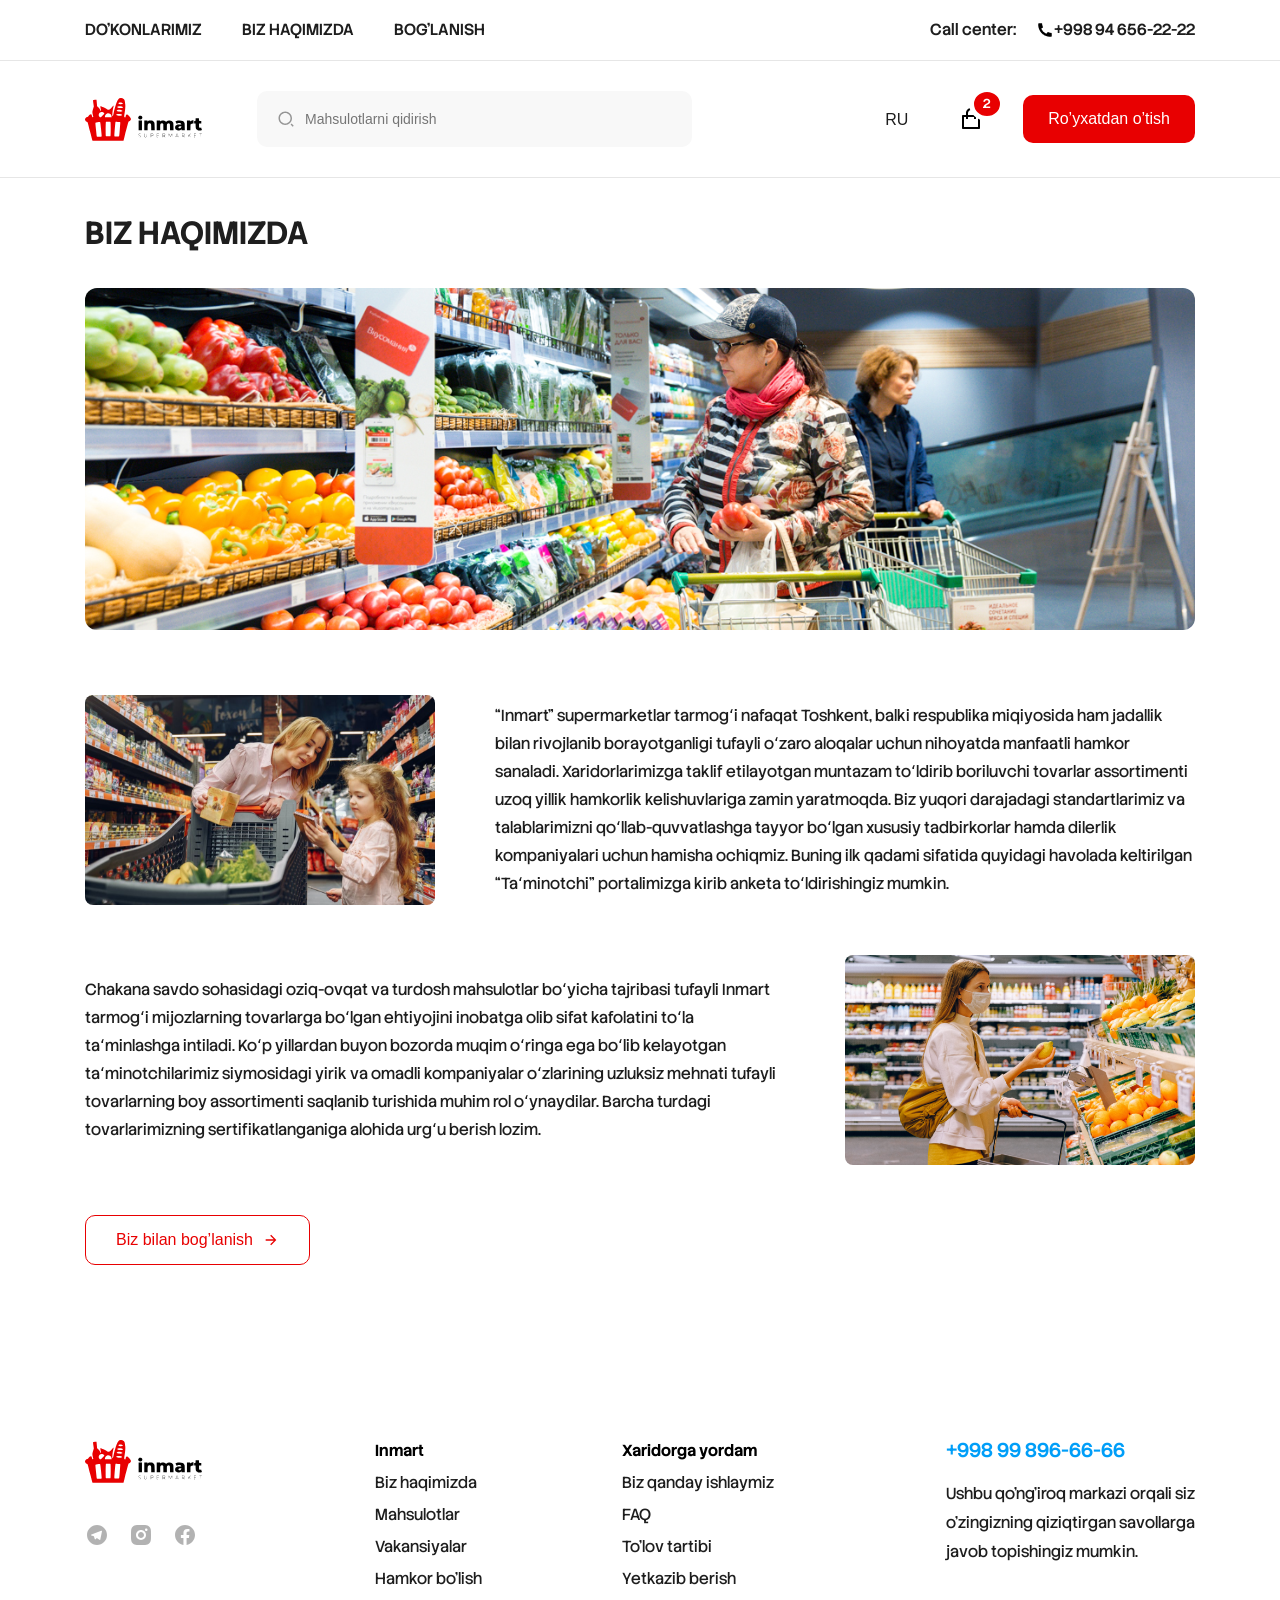
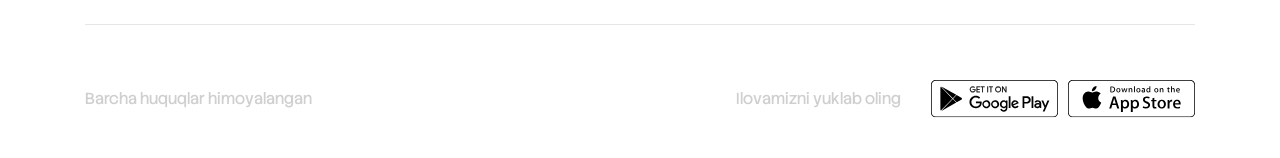
<file: pages/about.html>
<!DOCTYPE html>
<html lang="en">

<head>
    <meta charset="UTF-8">
    <meta name="viewport" content="width=device-width, initial-scale=1.0">
    <title>Inmart (Biz haqimizda)</title>
    <link rel="icon" href="../icons/icon.svg" type="image/svg+xml">

    <link rel="preconnect" href="https://fonts.googleapis.com">
    <link rel="preconnect" href="https://fonts.gstatic.com" crossorigin>
    <link href="https://fonts.googleapis.com/css2?family=Stack+Sans+Headline:wght@200..700&display=swap"
        rel="stylesheet">

    <link rel="stylesheet" href="../css/main.css">
    <link rel="stylesheet" href="../css/media.css">
</head>

<body>

    <div class="wrapper">

        <header class="header">
            <div class="container">
                <div class="header__top">

                    <ul class="header__top-menu">
                        <li class="header__top-menu-item">
                            <a href="../pages/info.html">Do’konlarimiz</a>
                        </li>
                        <li class="header__top-menu-item">
                            <a href="../pages/about.html">Biz haqimizda</a>
                        </li>
                        <li class="header__top-menu-item">
                            <a href="../pages/contact.html">Bog’lanish</a>
                        </li>
                    </ul>
                    <div class="header__top-contact">
                        <span>Call center:</span>
                        <a href="tel:998946562222">
                            <img src="../icons/header_top-icon.png" alt="header_top-icon.png">
                            +998 94 656-22-22
                        </a>
                    </div>
                </div>
            </div>

            <div class="header_bottom-len"></div>

            <div class="container">
                <div class="header__bottom">
                    <div class="container">
                        <div class="header__bottom--left">
                            <div class="header__bottom-logo">
                                <a href="../index.html">
                                    <img src="../images/logo.svg" alt="logo.svg">
                                </a>
                            </div>
                            <div class="header__bottom--left-serch">
                                <img src="../icons/serch.svg" alt="serch.svg">
                                <input type="text" placeholder="Mahsulotlarni qidirish">
                            </div>

                        </div>
                        <div class="header__bottom--right">
                            <select id="RU">
                                <option value="RU">Ru</option>
                                <option value="UZ">Uz</option>
                                <option value="EN">En</option>
                            </select>
                            <a href="#" class="header__bottom--right-basket">
                                <span>2</span>
                                <img src="../icons/karzinka.svg" alt="karzinka.svg">
                            </a>
                            <button class="header__bottom--right-button">Ro’yxatdan o’tish</button>
                            <div class="hamburger">
                                <img src="../icons/hamburger.svg" alt="hamburger.svg">
                            </div>
                        </div>
                    </div>

                </div>
            </div>

            <div class="header_bottom-len"></div>
        </header>

        <section class="info">
            <div class="container">
                <h2 class="info_title">Biz haqimizda</h2>

                <div class="info_main">
                    <img src="../images/about_page_main.svg" alt="about_1.svg">
                </div>

                <div class="info_wrapper">
                    <img src="../images/about_page_1.svg" alt="about_page_1.svg">

                    <div class="info_text">“Inmart” supermarketlar tarmogʻi nafaqat Toshkent, balki respublika
                        miqiyosida ham jadallik bilan rivojlanib borayotganligi tufayli oʻzaro aloqalar uchun nihoyatda
                        manfaatli hamkor sanaladi. Xaridorlarimizga taklif etilayotgan muntazam toʻldirib boriluvchi
                        tovarlar assortimenti uzoq yillik hamkorlik kelishuvlariga zamin yaratmoqda. Biz yuqori
                        darajadagi standartlarimiz va talablarimizni qoʻllab-quvvatlashga tayyor boʻlgan xususiy
                        tadbirkorlar hamda dilerlik kompaniyalari uchun hamisha ochiqmiz. Buning ilk qadami sifatida
                        quyidagi havolada keltirilgan “Taʻminotchi” portalimizga kirib anketa toʻldirishingiz mumkin.
                    </div>
                </div>

                <div class="info_wrapper">
                    <div class="info_text">Chakana savdo sohasidagi oziq-ovqat va turdosh mahsulotlar boʻyicha tajribasi
                        tufayli Inmart tarmogʻi mijozlarning tovarlarga boʻlgan ehtiyojini inobatga olib sifat
                        kafolatini toʻla taʻminlashga intiladi. Koʻp yillardan buyon bozorda muqim oʻringa ega boʻlib
                        kelayotgan taʻminotchilarimiz siymosidagi yirik va omadli kompaniyalar oʻzlarining uzluksiz
                        mehnati tufayli tovarlarning boy assortimenti saqlanib turishida muhim rol oʻynaydilar. Barcha
                        turdagi tovarlarimizning sertifikatlanganiga alohida urgʻu berish lozim.</div>

                    <img src="../images/about_page_2.svg" alt="about_page_1.svg">
                </div>

                <a href="https://t.me/nex_sms_support"> <button class="info_button">
                        Biz bilan bog’lanish
                        <img src="../icons/button_icon.svg" alt="button_icon.svg">
                    </button></a>
            </div>
        </section>

        <footer class="footer">
            <div class="footer__top">
                <div class="container">
                    <div class="footer__top-left">
                        <div class="footer__top-left--logo">
                            <a href="#">
                                <img src="../images/logo.svg" alt="logo.svg">
                            </a>
                        </div>
                        <div class="footer__top-left--networks">
                            <a href="#">
                                <img src="../icons/footer_1.svg" alt="footer_facebook.svg">
                            </a>
                            <a href="#">
                                <img src="../icons/footer_2.svg" alt="footer_instagram.svg">
                            </a>
                            <a href="#">
                                <img src="../icons/footer_3.svg" alt="footer_telegram.svg">
                            </a>
                        </div>
                    </div>
                    <div class="footer__top-middle">
                        <ul>
                            <li>Inmart</li>
                            <li class="footer__top-middle--link">
                                <a href="../pages/about.html">Biz haqimizda</a>
                            </li>
                            <li class="footer__top-middle--link">
                                <a href="../pages/products.html">Mahsulotlar</a>
                            </li>
                            <li class="footer__top-middle--link">
                                <a href="#">Vakansiyalar</a>
                            </li>
                            <li class="footer__top-middle--link">
                                <a href="#">Hamkor bo’lish</a>
                            </li>

                        </ul>

                        <ul>
                            <li>Xaridorga yordam</li>
                            <li class="footer__top-middle--link">
                                <a href="#">Biz qanday ishlaymiz</a>
                            </li>
                            <li class="footer__top-middle--link">
                                <a href="#">FAQ</a>
                            </li>
                            <li class="footer__top-middle--link">
                                <a href="#">To’lov tartibi</a>
                            </li>
                            <li class="footer__top-middle--link">
                                <a href="#">Yetkazib berish</a>
                            </li>
                        </ul>
                    </div>

                    <div class="footer__top-right">
                        <a href="tel:+998998966666">+998 99 896-66-66</a>
                        <div class="footer__top-right--text">Ushbu qo’ng’iroq markazi orqali siz <br> o’zingizning
                            qiziqtirgan savollarga <br> javob topishingiz mumkin.</div>
                    </div>
                </div>
            </div>
            <div class="footer__bottom">
                <div class="container">
                    <div class="footer__bottom--left">
                        Barcha huquqlar himoyalangan
                    </div>
                    <div class="footer__bottom--right">
                        <a href="#" class="footer__bottom--right-info">Ilovamizni yuklab oling</a>
                        <a href="#">
                            <img src="../icons/about_1.svg" alt="about_1.svg">
                        </a>
                        <a href="#">
                            <img src="../icons/about_2.svg" alt="about_2.svg">
                        </a>
                    </div>
                </div>
            </div>
        </footer>
    </div>
</body>

</html>
</file>
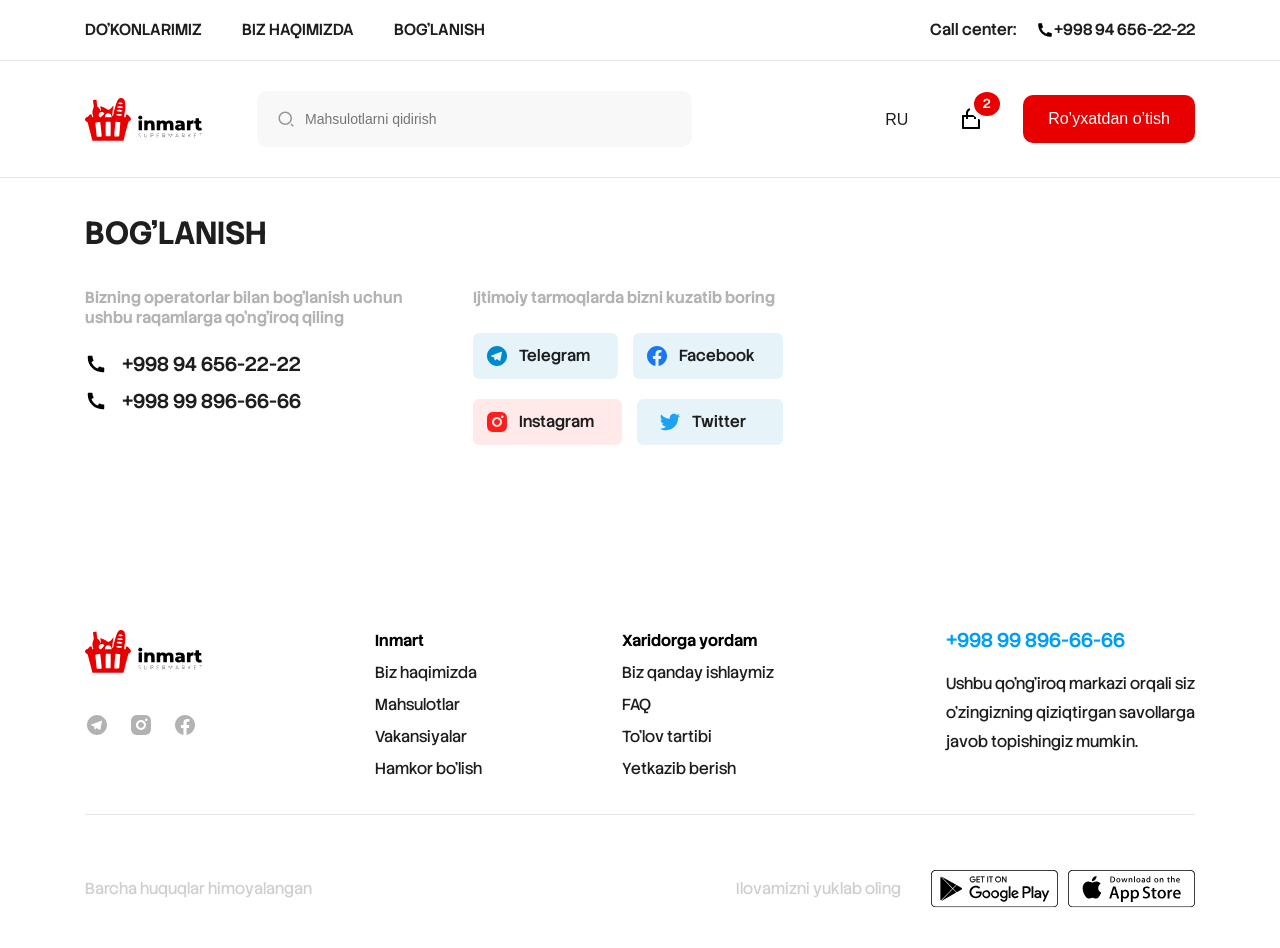
<file: pages/contact.html>
<!DOCTYPE html>
<html lang="en">
    <head>
        <meta charset="UTF-8">
        <meta name="viewport" content="width=device-width, initial-scale=1.0">
        <title>Inmart (BOG’LANISH)</title>
        <link rel="icon" href="../icons/icon.svg" type="image/svg+xml">

        <link rel="preconnect" href="https://fonts.googleapis.com">
        <link rel="preconnect" href="https://fonts.gstatic.com" crossorigin>
        <link href="https://fonts.googleapis.com/css2?family=Stack+Sans+Headline:wght@200..700&display=swap" rel="stylesheet">


        <link rel="stylesheet" href="../css/main.css">
        <link rel="stylesheet" href="../css/media.css">
    </head>
    <body>
       
        <div class="wrapper">


            <header class="header">
                <div class="container">
                    <div class="header__top">
                        <ul class="header__top-menu">
                            <li class="header__top-menu-item">
                                <a href="../pages/info.html">Do’konlarimiz</a>
                            </li>
                            <li class="header__top-menu-item">
                                <a href="../pages/about.html">Biz haqimizda</a>
                            </li>
                            <li class="header__top-menu-item">
                                <a href="../pages/contact.html">Bog’lanish</a>
                            </li>
                        </ul>
                        <div class="header__top-contact">
                            <span>Call center:</span>
                            <a href="tel:998946562222">
                                <img src="../icons/header_top-icon.png" alt="header_top-icon.png">
                                +998 94 656-22-22
                            </a>
                        </div>
                    </div>
                </div>

                <div class="header_bottom-len"></div>
                
                <div class="container">
                    <div class="header__bottom">
                        <div class="container">
                            <div class="header__bottom--left">
                                <div class="header__bottom-logo">
                                    <a href="../index.html">
                                        <img src="../images/logo.svg" alt="logo.svg">
                                    </a>
                                </div>
                                <div class="header__bottom--left-serch">
                                    <img src="../icons/serch.svg" alt="serch.svg">
                                    <input type="text" placeholder="Mahsulotlarni qidirish">
                                </div>
                                
                            </div>
                            <div class="header__bottom--right">
                                <select id="RU">
                                    <option value="RU">Ru</option>
                                    <option value="UZ">Uz</option>
                                    <option value="EN">En</option>
                                </select>
                                <a href="#" class= "header__bottom--right-basket">
                                    <span>2</span>
                                    <img src="../icons/karzinka.svg" alt="karzinka.svg">
                                </a>
                                <button class="header__bottom--right-button">Ro’yxatdan o’tish</button>

                                <div class="hamburger">
                                    <a href="#">
                                        <img src="../icons/hamburger.svg" alt="hamburger.svg">
                                    </a>
                                </div>
                            </div>
                        </div>
                        
                    </div>
                </div>

                <div class="header_bottom-len"></div>
            </header>


            <section class="contact">
                <div class="container">
                    <h2 class="info_title">BOG’LANISH</h2>

                    <div class="contact_wrapper">
                        <div class="contact_left">
                            <div class="contact_left-name">Bizning operatorlar bilan bog’lanish uchun <br> ushbu raqamlarga qo’ng’iroq qiling</div>

                            <ul>
                                <li>
                                    <a href="tel:+998946562222">
                                        <img src="../icons/contact_phone.svg" alt="contact_phone.svg">
                                        +998 94 656-22-22
                                    </a>
                                </li>
                                <li>
                                    <a href="tel:+998998966666">
                                        <img src="../icons/contact_phone.svg" alt="contact_phone.svg">
                                        +998 99 896-66-66
                                    </a>
                                </li>
                            </ul>
                        </div>
                        <div class="contact_right">
                            <div class="contact_left-name">Ijtimoiy tarmoqlarda bizni kuzatib boring</div>

                            <div class="contact_right-blog">
                                <ul>
                                    <li class="contact_right-blog--item">
                                        <a href="https://t.me/nex_sms_support">
                                            <img src="../icons/contact_1.svg" alt="footer_facebook.svg">
                                            Telegram
                                        </a>
                                    </li>
                                    <li class="contact_right-blog--item">
                                        <a href="https://www.facebook.com/?locale=ru_RU"><img src="../icons/contact_2.svg" alt="footer_instagram.svg">Facebook</a>
                                    </li>  
                                </ul>
                                <ul>
                                    <li class="contact_right-blog--item red">
                                        <a href="https://www.instagram.com/accounts/login/?next=https%3A%2F%2Fwww.instagram.com%2Fdirect%2Finbox%2F%3F__coig_login%3D1#">
                                            <img src="../icons/contact_3.svg" alt="contact_3.svg">
                                            Instagram
                                        </a>
                                    </li>
                                    <li class="contact_right-blog--item">
                                        <a href="https://x.com/">
                                            <img src="../icons/contact_4.svg" alt="contact_4.svg">
                                            Twitter
                                        </a>
                                    </li>
                                </ul>
                            </div>
                        </div>
                    </div>
                    
                </div>
            </section>

            <footer class="footer">
                <div class="footer__top">
                    <div class="container">
                        <div class="footer__top-left">
                            <div class="footer__top-left--logo">
                                <a href="#">
                                    <img src="../images/logo.svg" alt="logo.svg">
                                </a>
                            </div>
                            <div class="footer__top-left--networks">
                                <a href="#">
                                    <img src="../icons/footer_1.svg" alt="footer_facebook.svg">
                                </a>
                                <a href="#">
                                    <img src="../icons/footer_2.svg" alt="footer_instagram.svg">
                                </a>
                                <a href="#">
                                    <img src="../icons/footer_3.svg" alt="footer_telegram.svg">
                                </a>
                            </div>
                        </div>
                        <div class="footer__top-middle">
                            <ul>
                                <li>Inmart</li>
                                <li class="footer__top-middle--link">
                                    <a href="../pages/about.html">Biz haqimizda</a>
                                </li>
                                <li class="footer__top-middle--link">
                                    <a href="../pages/products.html">Mahsulotlar</a>
                                </li>
                                <li class="footer__top-middle--link">
                                    <a href="#">Vakansiyalar</a>
                                </li>
                                <li class="footer__top-middle--link">
                                    <a href="#">Hamkor bo’lish</a>
                                </li>
                                
                            </ul>

                            <ul>
                                <li>Xaridorga yordam</li>
                                <li class="footer__top-middle--link">
                                    <a href="#">Biz qanday ishlaymiz</a>
                                </li>
                                <li class="footer__top-middle--link">
                                    <a href="#">FAQ</a>
                                </li>
                                <li class="footer__top-middle--link">
                                    <a href="#">To’lov tartibi</a>
                                </li>
                                <li class="footer__top-middle--link">
                                    <a href="#">Yetkazib berish</a>
                                </li>
                            </ul>
                        </div>

                        <div class="footer__top-right">
                            <a href="tel:+998998966666">+998 99 896-66-66</a>
                            <div class="footer__top-right--text">Ushbu qo’ng’iroq markazi orqali siz <br> o’zingizning qiziqtirgan savollarga <br> javob topishingiz mumkin.</div>
                        </div>
                    </div>
                </div>
                <div class="footer__bottom">
                    <div class="container">
                        <div class="footer__bottom--left">
                            Barcha huquqlar himoyalangan
                        </div>
                        <div class="footer__bottom--right">
                            <a href="#" class="footer__bottom--right-info">Ilovamizni yuklab oling</a>
                            <a href="#">
                                <img src="../icons/about_1.svg" alt="about_1.svg">
                            </a>
                            <a href="#">
                                <img src="../icons/about_2.svg" alt="about_2.svg">
                            </a>
                        </div>
                    </div>
                </div>
            </footer>
        </div>
    </body>
</html>
</file>
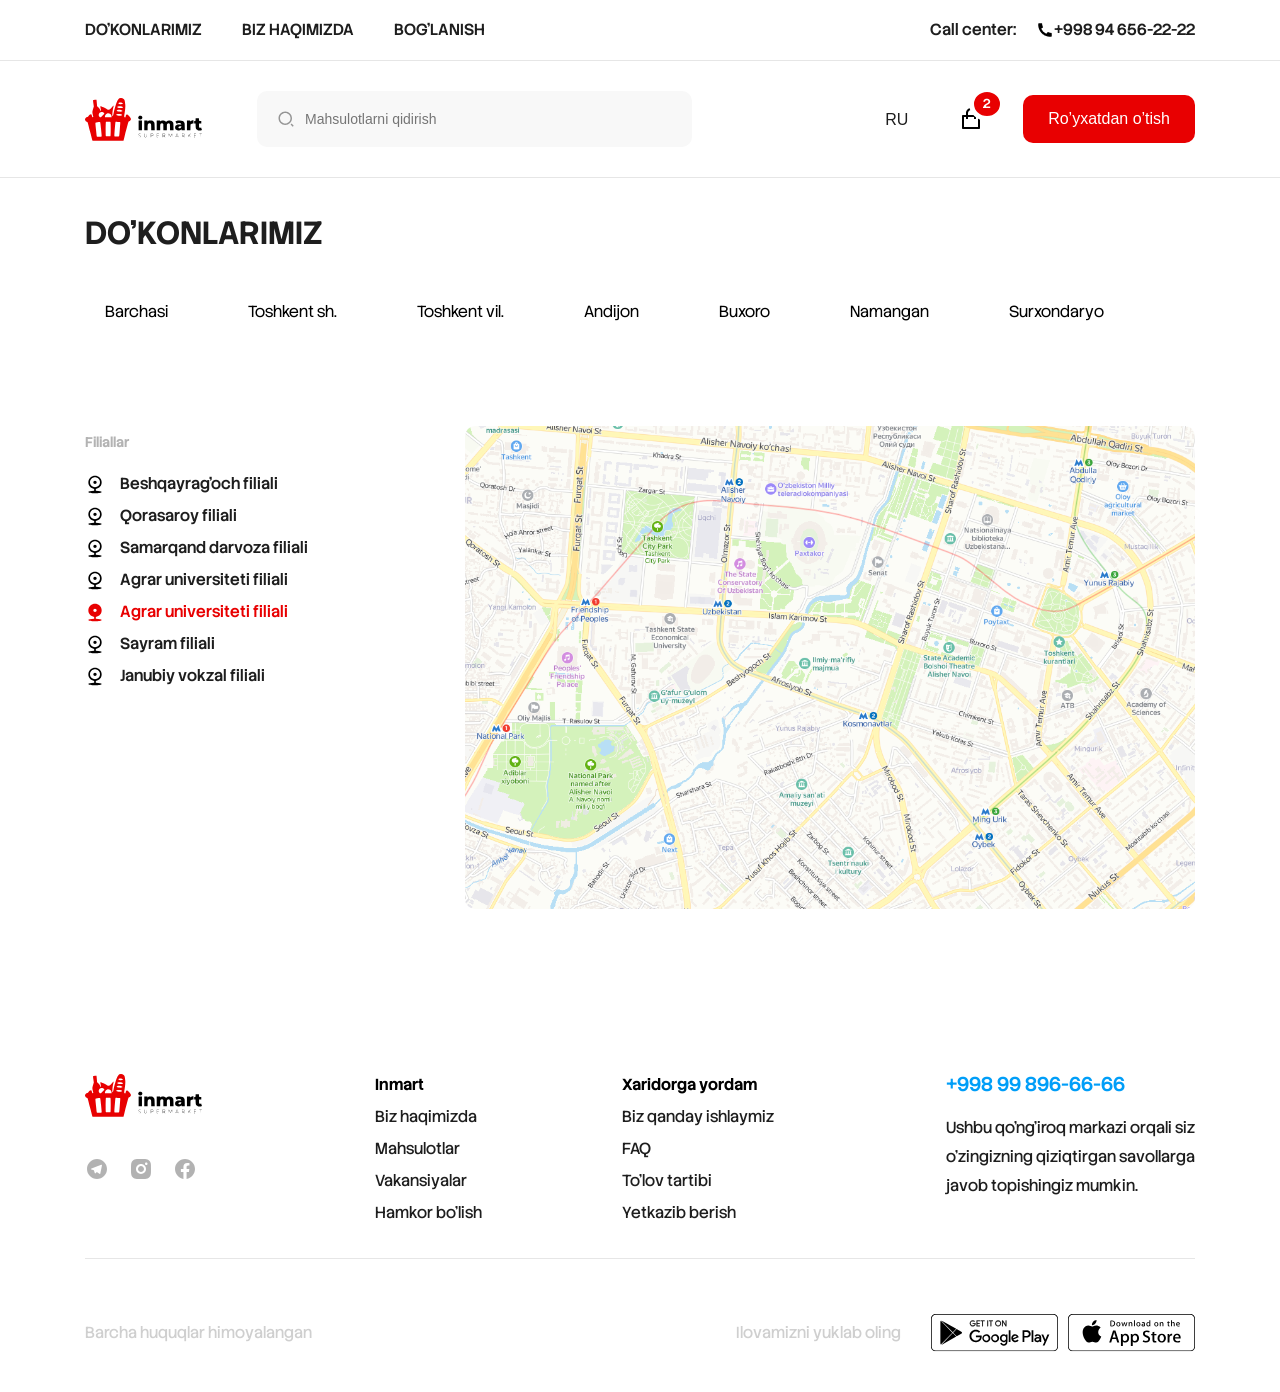
<file: pages/info.html>
<!DOCTYPE html>
<html lang="en">
    <head>
        <meta charset="UTF-8">
        <meta name="viewport" content="width=device-width, initial-scale=1.0">
        <title>Inmart (DO’KONLARIMIZ)</title>
        <link rel="icon" href="../icons/icon.svg" type="image/svg+xml">

        <link rel="preconnect" href="https://fonts.googleapis.com">
        <link rel="preconnect" href="https://fonts.gstatic.com" crossorigin>
        <link href="https://fonts.googleapis.com/css2?family=Stack+Sans+Headline:wght@200..700&display=swap" rel="stylesheet">

        <link rel="stylesheet" href="../css/main.css">
        <link rel="stylesheet" href="../css/media.css">
    </head>
    <body>
       
        <div class="wrapper">

            <header class="header">
                <div class="container">
                    <div class="header__top">
                        
                        <ul class="header__top-menu">
                            <li class="header__top-menu-item">
                                <a href="../pages/info.html">Do’konlarimiz</a>
                            </li>
                            <li class="header__top-menu-item">
                                <a href="../pages/about.html">Biz haqimizda</a>
                            </li>
                            <li class="header__top-menu-item">
                                <a href="../pages/contact.html">Bog’lanish</a>
                            </li>
                        </ul>
                        <div class="header__top-contact">
                            <span>Call center:</span>
                            <a href="tel:998946562222">
                                <img src="../icons/header_top-icon.png" alt="header_top-icon.png">
                                +998 94 656-22-22
                            </a>
                        </div>
                    </div>
                </div>

                <div class="header_bottom-len"></div>
                
                <div class="container">
                    <div class="header__bottom">
                        <div class="container">
                            <div class="header__bottom--left">
                                <div class="header__bottom-logo">
                                    <a href="../index.html">
                                        <img src="../images/logo.svg" alt="logo.svg">
                                    </a>
                                </div>
                                <div class="header__bottom--left-serch">
                                    <img src="../icons/serch.svg" alt="serch.svg">
                                    <input type="text" placeholder="Mahsulotlarni qidirish">
                                </div>
                                
                            </div>
                            <div class="header__bottom--right">
                                <select id="RU">
                                    <option value="RU">Ru</option>
                                    <option value="UZ">Uz</option>
                                    <option value="EN">En</option>
                                </select>
                                <a href="#" class= "header__bottom--right-basket">
                                    <span>2</span>
                                    <img src="../icons/karzinka.svg" alt="karzinka.svg">
                                </a>
                                <button class="header__bottom--right-button">Ro’yxatdan o’tish</button>

                                <div class="hamburger">
                                    <a href="#">
                                        <img src="../icons/hamburger.svg" alt="hamburger.svg">
                                    </a>
                                </div>
                            </div>
                        </div>
                        
                    </div>
                </div>

                <div class="header_bottom-len"></div>
            </header>

            <section class="map">
                <div class="container">
                    <h2 class="info_title">DO’KONLARIMIZ</h2>

                    <section class="tab"> 
                        <div class="container">
                            <ul>
                                <li>
                                    <a href="#" class="active">Barchasi</a>
                                </li>
                                <li>
                                    <a href="#">Toshkent sh.</a>
                                </li>
                                <li>
                                    <a href="#">Toshkent vil.</a>
                                </li>
                                <li>
                                    <a href="#">Andijon</a>
                                </li>
                                <li>
                                    <a href="#">Buxoro</a>
                                </li>
                                <li>
                                    <a href="#">Namangan</a>
                                </li>
                                <li>
                                    <a href="#">Surxondaryo</a>
                                </li>
                            </ul>
                        </div>
                    </section>

                    <div class="map__wrapper">
                        <div class="map_left">
                            <div class="map_left-name">Filiallar</div>
                            <ul>
                                <li>
                                    <a href="#">
                                        <img src="../icons/map_icon.svg" alt="map_icon.svg">
                                        Beshqayrag’och filiali
                                    </a>
                                </li>
                                <li>
                                    <a href="#">
                                        <img src="../icons/map_icon.svg" alt="map_icon.svg">
                                        Qorasaroy filiali
                                    </a>
                                </li>
                                <li>
                                    <a href="#">
                                        <img src="../icons/map_icon.svg" alt="map_icon.svg">
                                        Samarqand darvoza filiali
                                    </a>
                                </li>
                                <li>
                                    <a href="#">
                                        <img src="../icons/map_icon.svg" alt="map_icon.svg">
                                        Agrar universiteti filiali
                                    </a>
                                </li>
                                <li>
                                    <a href="#" class="active">
                                        <img src="../icons/map_icon_active.svg" alt="map_icon.svg">
                                        Agrar universiteti filiali
                                    </a>
                                </li>
                                <li>
                                    <a href="#">
                                        <img src="../icons/map_icon.svg" alt="map_icon.svg">
                                        Sayram filiali
                                    </a>
                                </li>
                                <li>
                                    <a href="#">
                                        <img src="../icons/map_icon.svg" alt="map_icon.svg">
                                        Janubiy vokzal filiali
                                    </a>
                                </li>
                            </ul>
                        </div>
                        <div class="map_right">
                            <a href="#">
                                <img src="../images/map.svg" alt="map.svg">
                            </a>
                        </div>
                    </div>
                </div>
            </section>

            <footer class="footer">
                <div class="footer__top">
                    <div class="container">
                        <div class="footer__top-left">
                            <div class="footer__top-left--logo">
                                <a href="#">
                                    <img src="../images/logo.svg" alt="logo.svg">
                                </a>
                            </div>
                            <div class="footer__top-left--networks">
                                <a href="#">
                                    <img src="../icons/footer_1.svg" alt="footer_facebook.svg">
                                </a>
                                <a href="#">
                                    <img src="../icons/footer_2.svg" alt="footer_instagram.svg">
                                </a>
                                <a href="#">
                                    <img src="../icons/footer_3.svg" alt="footer_telegram.svg">
                                </a>
                            </div>
                        </div>
                        <div class="footer__top-middle">
                            <ul>
                                <li>Inmart</li>
                                <li class="footer__top-middle--link">
                                    <a href="../pages/about.html">Biz haqimizda</a>
                                </li>
                                <li class="footer__top-middle--link">
                                    <a href="../pages/products.html">Mahsulotlar</a>
                                </li>
                                <li class="footer__top-middle--link">
                                    <a href="#">Vakansiyalar</a>
                                </li>
                                <li class="footer__top-middle--link">
                                    <a href="#">Hamkor bo’lish</a>
                                </li>
                                
                            </ul>

                            <ul>
                                <li>Xaridorga yordam</li>
                                <li class="footer__top-middle--link">
                                    <a href="#">Biz qanday ishlaymiz</a>
                                </li>
                                <li class="footer__top-middle--link">
                                    <a href="#">FAQ</a>
                                </li>
                                <li class="footer__top-middle--link">
                                    <a href="#">To’lov tartibi</a>
                                </li>
                                <li class="footer__top-middle--link">
                                    <a href="#">Yetkazib berish</a>
                                </li>
                            </ul>
                        </div>

                        <div class="footer__top-right">
                            <a href="tel:+998998966666">+998 99 896-66-66</a>
                            <div class="footer__top-right--text">Ushbu qo’ng’iroq markazi orqali siz <br> o’zingizning qiziqtirgan savollarga <br> javob topishingiz mumkin.</div>
                        </div>
                    </div>
                </div>
                <div class="footer__bottom">
                    <div class="container">
                        <div class="footer__bottom--left">
                            Barcha huquqlar himoyalangan
                        </div>
                        <div class="footer__bottom--right">
                            <a href="#" class="footer__bottom--right-info">Ilovamizni yuklab oling</a>
                            <a href="#">
                                <img src="../icons/about_1.svg" alt="about_1.svg">
                            </a>
                            <a href="#">
                                <img src="../icons/about_2.svg" alt="about_2.svg">
                            </a>
                        </div>
                    </div>
                </div>
            </footer>
        </div>
    </body>
</html>
</file>
<file: css/main.css>
*{
    margin: 0;
    padding: 0;
    box-sizing: border-box;
}

body{
     font-family: "Stack Sans Headline", sans-serif;
     font-size: 16px;
     color: #1E1E1E;
     background-color: #fff;
}

.wrapper{
    overflow: hidden;
}

.container{
    max-width: 1110px;
    width: 100%;
    margin: 0 auto;
}


header .container .header__top{
    display: flex;
    justify-content: space-between;
    align-items: center;
    padding: 20px 0;
}

header .container .header__top .header__top-menu{
    display: flex;
    list-style: none;
    align-items: center;
    gap: 40px;
}

header .container .header__top .header__top-menu li a{
    text-decoration: none;
    color: #1E1E1E;
    font-weight: 500;
    font-size: 16px;
    line-height: 20px;
    text-transform: uppercase;
    transition: .3s all ease;
}

header .container .header__top .header__top-menu li a:hover{
    color: #E80001;
}

.header__top-contact{
    display: flex;
    align-items: center;
    gap: 20px;
}

.header__top-contact span,a{
    font-weight: 500;
    font-size: 16px;
    line-height: 20px;
    text-decoration: none;
    color: #1E1E1E;
    display: flex;
    align-items: center;
}

.header_bottom-len{
    border-top: 1px solid #E6E6E6FF;
}

.header__bottom .container{
    display: flex;
    justify-content: space-between;
    align-items: center;
    padding: 30px 0; 
}

.header__bottom .header__bottom--left{
    display: flex;
    align-items: center;
    gap: 55px;
}

.header__bottom--left-serch{
    background-color: #F8F8F8FF;
    padding: 18px 20px;
    display: flex;
    gap: 10px;
    align-items: center;
    font-size: 16px;
    width: 435px;
    border-radius: 10px;
}

.hamburger{
    display: none;
}

.hamburger img {
    pointer-events: none;
}

.header__bottom .header__bottom--left input{
    border: none;
    outline: none;
    background: none;
    line-height: 20px;
    color: #E80001;
    width: 100%;
    font-size: 14px;
}

.header__bottom .header__bottom--right{
    display: flex;
    align-items: center;
    gap: 40px;
}

.header__bottom--right select{
    padding: 10px;
    border: none;
    border-radius: 5px;
    font-size: 16px;
    background-color: #FFFFFF;
    color: #1E1E1E;
    cursor: pointer;
    appearance: none;
    text-transform: uppercase;
    outline: none;
}

.header__bottom--right-basket{
    position: relative;
}

.header__bottom--right-basket span{
    border-radius: 50%;
    background-color: #E80001;
    color: #FFFFFF; 
    font-size: 13px;
    border: 5px solid #FFFFFF;
    padding: 2px 9px;
    position: absolute;
    left: 10px;
    top: -20px;
    margin: 0 auto;
    transition: .3s all ease;
}

.header__bottom--right-basket span:hover{
    background-color: #1E1E1E;
}

.header__bottom--right-button{
    padding: 15px 25px;
    background-color: #E80001;
    border: none;
    border-radius: 10px;
    color: #FFFFFF;
    font-size: 16px;
    cursor: pointer;
    transition: .3s all ease;
}

.header__bottom--right-button:hover{
    background: none;
    color: #E80001;
    outline: 1px solid #E80001;
    transform: scale(1.05);
}

.hero{
    background-color: #fff;
    padding: 40px 0 60px 0;
}

.hero .container{
    display: flex;
    justify-content: center;
    align-items: center;
}

.hero .container .hero__left{
    background-color: #FFF3DE;
    border-top-left-radius: 20px;
    border-bottom-left-radius: 20px;
    padding: 40px 80px 65px 40px;
}

.hero .container .hero__left .hero__left-title{
    font-size: 32px;
    line-height: 40px;
    font-weight: 700;
    color: #1E1E1E;
    margin-bottom: 10px;
    text-transform: uppercase;
    
}

.hero .container .hero__left .hero__left-text{
    font-size: 16px;
    line-height: 24px;
    color: #1E1E1E;
    margin-bottom: 32px;
}

.hero .container .hero__left .hero__left-button{
    padding: 15px 30px;
    background-color: #1E1E1E;
    border: none;
    border-radius: 10px;
    color: #FFFFFF;
    font-size: 16px;
    cursor: pointer;
    transition: .3s all ease;
}

.hero .container .hero__left .hero__left-button:hover{
    background: none;
    color: #1E1E1E;
    outline: 1px solid #1E1E1E;
    transform: scale(1.05);
}

.hero .container .hero__right img{
    border-top-right-radius: 20px;
    border-bottom-right-radius: 20px;
}

.tab{
    padding-bottom: 70px;
}

.tab ul{
    list-style: none;
    display: flex;
    gap: 40px;
    align-items: center;
}

.tab ul li a{
    text-decoration: none;
    font-size: 16px;
    line-height: 22px;
    color: #1E1E1E;
    font-weight: 300;
}

.tab ul li a{
    border-radius: 8px;
    padding: 13px 20px;
    color: #000000;
    transition: .3s all ease;
    display: ruby-text;
}
.tab ul li a:hover{
    background-color: #E80001;
    border-radius: 8px;
    padding: 13px 20px;
    color: #FFFFFF;
    transform: scale(1.05);
}

.products{
    margin-bottom: 100px;
}

.products .product_title{
    font-size: 32px;
    line-height: 32px;
    font-weight: 700;
    color: #1E1E1E;
    margin-bottom: 35px;
    text-transform: uppercase;
}

.products .product_wrapper{
    display: flex;
    gap: 30px;
    flex-wrap: wrap;
    align-items: center;
    justify-content: center;
}

.products .product_wrapper .card{
    width: 255px;
    border: 1px solid #E6E6E6FF;
    border-radius: 15px;
    overflow: hidden;
    cursor: pointer;
    text-align: center;
}

.products .product_wrapper .card .card_img{
    display: flex;
    align-items: center;
    justify-content: center;
    padding: 10px 0;
}

.products .product_wrapper .card .card_info{
    padding: 20px;
    text-align: left;
}

.products .product_wrapper .card .card_info .card_info-price{
    font-size: 24px;
    line-height: 24px;
    font-weight: 600;
    color: #000000FF;
    margin-bottom: 10px;
}

.card_info-price--line{
    text-decoration: line-through;
    color: #7F7F7FFF;
    font-size: 16px;
    font-weight: 400;
    margin-bottom: 6px;
}

.products .product_wrapper .card .card_info .card_info-price.red{
    font-size: 24px;
    line-height: 24px;
    font-weight: 500;
    color: #E80001;
    margin-bottom: 10px;
}

.products .product_wrapper .card .card_info .card_info-title{
    font-size: 16px;
    line-height: 22px;
    font-weight: 400;
    color: #7F7F7FFF;
    margin-bottom: 20px;
}

.products .product_wrapper .card .card_info .card_info-button{
    padding: 13px 20px;
    background: #E80001;
    border: none;
    border-radius: 8px;
    color: #FFFFFF;
    font-size: 16px;
    cursor: pointer;
    max-width: 475px;
    width: 100%;
    transition: .3s all ease;
}

.products .product_wrapper .card .card_info .card_info-button:hover{
    background: none;
    outline: 1px solid #E80001;
    color: #E80001;
    transform: scale(1.05);
}

.products .product_wrapper .card .card_info .card_info-button.outline{
    padding: 13px 20px;
    background: none;
    border: none;
    border: 1px solid #E80001;
    border-radius: 8px;
    color: #E80001;
    font-size: 16px;
    cursor: pointer;
    max-width: 475px;
    width: 100%;
    transition: .3s all ease;
}

.products .product_wrapper .card .card_info .card_info-button.outline:hover{
    background-color: #E80001;
    color: #FFFFFF;
}

.products .product_wrapper .card .card_info .card_info-button.counter{
    padding: 10px 20px;
    background: none;
    border: none;
    border: 1px solid #B3B3B3FF;
    border-radius: 8px;
    color: #B3B3B3FF;
    font-size: 20px;
    cursor: pointer;
    display: flex;
    align-items: center;
    justify-content: space-between;
    max-width: 475px;
    width: 60%;
    transition: .3s all ease;
}

.products .product_wrapper .card .card_info .card_info-button.counter .minus{
    border-right: 1px solid #B3B3B3FF;
    padding-right: 10px;
}

.products .product_wrapper .card .card_info .card_info-button.counter .pilus{
    border-left: 1px solid #B3B3B3FF;
    padding-left: 10px;
}

.products .product_wrapper .card .card_info .card_info-button.counter .number {
    color: #1E1E1E;
}

.baner .baner__top{
    display: flex;
    align-items: center;
    justify-content: space-between;
    margin-bottom: 35px;
}

.baner .baner__top .baner__top-title{
    font-size: 32px;
    line-height: 40px;
    font-weight: 700;
    color: #000000;
    text-transform: uppercase;
    
}

.baner__bottom{
    display: flex;
    gap: 30px;
    align-items: center;
    justify-content: center;
    margin-bottom: 100px;
}

.baner__bottom .baner__bottom-item{
    border: 1px solid #E6E6E6FF;
    display: flex;
    align-items: center;
    justify-content: center;
    gap: 20px;
    padding: 35px 25px;
    border-radius: 10px;
}

.baner__bottom .baner__bottom-item .baner__bottom-item-text{
    font-size: 24px;
    color: #000000;
    margin-bottom: 16px;
}

.baner__bottom img{
    object-fit: cover;
}

.baner__bottom-item-button{
    background: none;
    border: none;
    cursor: pointer;
    display: flex;
    align-items: center;
    justify-content: center;
    gap: 6px;
    font-size: 16px;
    color: #009EF8;
}

.baner__bottom-item-button img{
    color: #009EF8;
}

.about{
    margin-top: 200px;
}

.about .container{
    display: flex;
    align-items: center;
    justify-content: space-between;
    background-color: #FFF3DE;
    border-radius: 20px;
    margin-bottom: 150px;
}

.about__left{
    padding: 50px 85px 35px 50px;
}

.about__left .about__left-title{
    font-size: 32px;
    line-height: 40px;
    font-weight: 700;
    color: #1E1E1E;
    margin-bottom: 20px;
    text-transform: uppercase;
}

.about__left .about__left-text{
    font-size: 16px;
    line-height: 24px;
    color: #1E1E1E;
    margin-bottom: 32px;
}

.about__left .about__left-text span{
    color: #000;
    font-weight: 600;
    margin-bottom: 45px;
}

.about__left-blog{
    display: flex;
    align-items: center;
    gap: 30px;
}

.about__left-blog--left img{
    width: 85px;
    height: 85px;
}

.about__left-blog--right img{
    margin-bottom: 10px;
}

.about__right{
    position: relative;
}

.about__right img{
    position: absolute;
    left: -475px;
    top: -265px;
    margin: 0 auto;
    z-index: 1;
}

.about__right::after{
    content: url(../icons/about_line.svg);
    position: absolute;
    left: -530px;
    bottom: -238px;
    margin: 0 auto;
    z-index: 2;
}

.footer .container{
    display: flex;
    justify-content: space-between;
    padding: 35px 0;
    border-bottom: 1px solid #E6E6E6FF;
    margin-bottom: 20px;
}

.footer__top-left--networks{
    display: flex;
    align-items: center;
    gap: 20px;
    margin-top: 40px;
}

.footer__top-middle{
    display: flex;
    align-items: center;
    gap: 140px;
}

.footer__top-middle ul{
    list-style: none;
    display: flex;
    flex-direction: column;
    gap: 12px;
}

.footer__top-middle ul li{
    color: #000;
    font-weight: 900;
}

.footer__top-middle ul li a{
    text-decoration: none;
    color: #1E1E1E;
    font-size: 16px;
    line-height: 20px;
    font-weight: 400;
    transition: .3s all ease;
}

.footer__top-middle ul li a:hover{
    color: #E80001;
}

.footer__top-right a{
    display: flex;
    margin-bottom: 20px;
    font-size: 20px;
    color: #009EF8;
}

.footer__top-right--text{
    line-height: 1.80;
    font-size: 16px;
}

.footer__bottom .container{
    display: flex;
    justify-content: space-between;
    align-items: center;
    padding-bottom: 20px;
    border: none;
}

.footer__bottom--left{
    font-size: 16px;
    line-height: 20px;
    color: #CFCFCFFF;
}

.footer__bottom--right{
    display: flex;
    align-items: center;
    justify-content: center;
    gap: 10px;
}

.footer__bottom--right-info{
    text-decoration: none;
    color: #CFCFCFFF;
    font-size: 16px;
    line-height: 20px;
    font-weight: 400;
    margin-right: 20px;
}

.info_title{
    font-size: 32px;
    line-height: 40px;
    font-weight: 700;
    color: #1E1E1E;
    margin: 35px 0;
    text-transform: uppercase;
}   

.info_main{
    margin-bottom: 60px;
}

.info_wrapper{
    display: flex;
    gap: 60px;
    align-items: center;
    justify-content: center;
    margin-bottom: 50px;
}

.info_text{
    font-size: 16px;
    line-height: 28px;
    color: #1E1E1E;
}

.info_button{
    padding: 15px 30px;
    background: none;
    border: 1px solid #E80001;
    border-radius: 10px;
    color: #E80001;
    font-size: 16px;
    cursor: pointer;
    transition: .3s all ease;
    display: flex;
    align-items: center;
    gap: 10px;  
    margin-bottom: 140px;
}
.info_button:hover{
    background-color: #000000;

}

.map__wrapper{
    display: flex;
    justify-content: space-between;
    margin-bottom: 130px;
}

.map_left .map_left-name{
    font-size: 14px;
    line-height: 32px;
    font-weight: 700;
    color: #B3B3B3FF;
    margin-bottom: 16px;
}

.map_left ul{
    list-style: none;
    display: flex;
    flex-direction: column;
    gap: 12px;
}

.map_left ul li a{
    text-decoration: none;
    color: #1E1E1E;
    font-size: 16px;
    line-height: 20px;
    font-weight: 500;
    display: flex;
    align-items: center;
    gap: 15px;
}

.map_left ul li a.active{
    text-decoration: none;
    color: #E80001;
    font-size: 16px;
    line-height: 20px;
    font-weight: 500;
    display: flex;
    align-items: center;
    gap: 15px;
}

.contact_wrapper{
    display: flex;
    gap: 70px;
    margin-bottom: 150px;
}

.contact_left-name{
    font-size: 16px;
    line-height: 20px;
    font-weight: 700;
    color: #B3B3B3FF;
    margin-bottom: 25px;
}

.contact_left ul{
    list-style: none;
    display: flex;
    flex-direction: column;
    gap: 15px;
} 

.contact_left ul li a{
    text-decoration: none;
    color: #1E1E1E;
    font-size: 20px;
    line-height: 20px;
    font-weight: 500;
    display: flex;
    align-items: center;
    gap: 15px;
    transition: all .3s ease;
}

.contact_left ul li a:hover{
    color: #E80001;
}

.contact_right .contact_right-blog{
    display: flex;
    gap: 20px;
    flex-direction: column;
}

.contact_right .contact_right-blog ul{
    list-style: none;
    display: flex;
    gap: 15px;
}

.contact_right .contact_right-blog ul .contact_right-blog--item{
    padding: 11px 28px 11px 12px;
    background-color: #E6F4FAFF;
    border-radius: 6px;
    cursor: pointer;
    max-width: 669px;
    width: 100%;
}

.contact_right .contact_right-blog ul .contact_right-blog--item.red{
    padding: 11px 28px 11px 12px;
    background-color: #FFE9E9FF;
    border-radius: 6px;
    cursor: pointer;
    max-width: 669px;
    width: 100%;
} 

.contact_right .contact_right-blog ul .contact_right-blog--item a{
    display: flex;
    align-items: center;
    gap: 10px;
    justify-content: center;
}
</file>
<file: css/media.css>
@media (max-width: 480px) {
    body {
        font-size: 14px;
        margin: 0 20px;
    }

    header .container .header__top{
        display: none;
    }

    .header__bottom .header__bottom--right{
        gap: 25px;
    }

    .header_bottom-len{
        display: none;
    }

    .header__bottom .container {
        align-items: center;
        justify-content: space-between;
        padding:  20px 0;
    }

    .header__bottom .container .header__bottom--left:first-child{
        flex-direction: column;
    }

    .header__top-menu li a {
        font-size: 14px;
    }

    .header__top-contact span, .header__top-contact a {
        font-size: 14px;
    }

    select{
        display: none;
    }

    .header__bottom--left-serch {
        display: none;
    }

    .header__bottom--right-button {
        display: none;
    }

    .hero .container{
        flex-direction: column;
        flex-direction: column-reverse;
    }

    .hero .container .hero__right img{
        border-top-left-radius: 20px;
        border-bottom-left-radius: 20px;
        max-width: 335px;
        width: 100%;
        object-fit: contain;
    }

    .hero__left{
        max-width: 335px;
        width: 100%;
        border-radius:  20px;
    }

    .hero__left-title {
        font-size: 20px;
    }

    .hero__left-text {
        font-size: 12px;
    }

    .hero__left-button {
        width: 100%;
        max-width: 200px;
    }

    .tab .container {
        overflow-x: scroll;
        
    }

    .tab ul{
        gap: 40px;
    }

    .tab ul li a{
        font-size: 16px;
        display: ruby-text;
    }

    .hero .container .hero__left .hero__left-title{
        font-size: 22px;
        
    }


    .hero .container .hero__left{
        padding: 20px;
    }

    .products .product_title{
        font-size: 22px;
    }

    .baner .baner__top .baner__top-title{
        font-size: 22px;
    }

    .products .product_wrapper .card .card_info .card_info-price{
        font-size: 16px;
    }

    .products .product_wrapper .card .card_info .card_info-price.red{
        font-size: 16px;
    }

    .products .product_wrapper .card .card_info .card_info-title{
        font-size: 14px;
    }

    .products .product_wrapper .card .card_info .card_info-button.outline{
        font-size: 13px;
    }

    .products .product_wrapper .card .card_info .card_info-button{
        font-size: 13px;
    }

    .card_info-price--line{
        font-size: 14px;
    }

    .baner__bottom{
        flex-direction: column;
        gap: 20px;
    }

    .hamburger {
        display: block;
        cursor: pointer;
        font-size: 24px;
        margin: 10px;
    }

    .hamburger img {
        pointer-events: none;
    }

    .about__right img{
        position: absolute;
        left: -380px;
        top: -280px;
        margin: 0 auto;
        z-index: 1;
    }

    .baner__bottom .baner__bottom-item .baner__bottom-item-text{
        font-size: 16px;
    }

    .about__right::after{
        display: none;
    }

    .header__top-menu {
        flex-direction: row;
        flex-wrap: wrap;
        gap: 15px;
        justify-content: center;
    }

    .footer .container{
        flex-direction: column;
        gap: 30px;
    }

    .footer__top-left{
        display: flex;
        align-items: center;
        justify-content: space-between;
    }

    .footer__top-left--networks{
        margin: 0;
    }

    .footer__bottom--right{
        flex-direction: column;
    }

    .footer__bottom--right img{
        width: 120px;
    }

    .footer__bottom--right-info{
        display: ruby-text;
    }

    .map__wrapper{
        flex-direction:column-reverse;
    }

    .info_title{
        font-size: 22px;
    }

    .info_main img{
        display: none;
    }

    .info_wrapper{
        flex-direction: column;
    }

    .contact_wrapper{
        flex-direction: column;
    }
}
</file>
